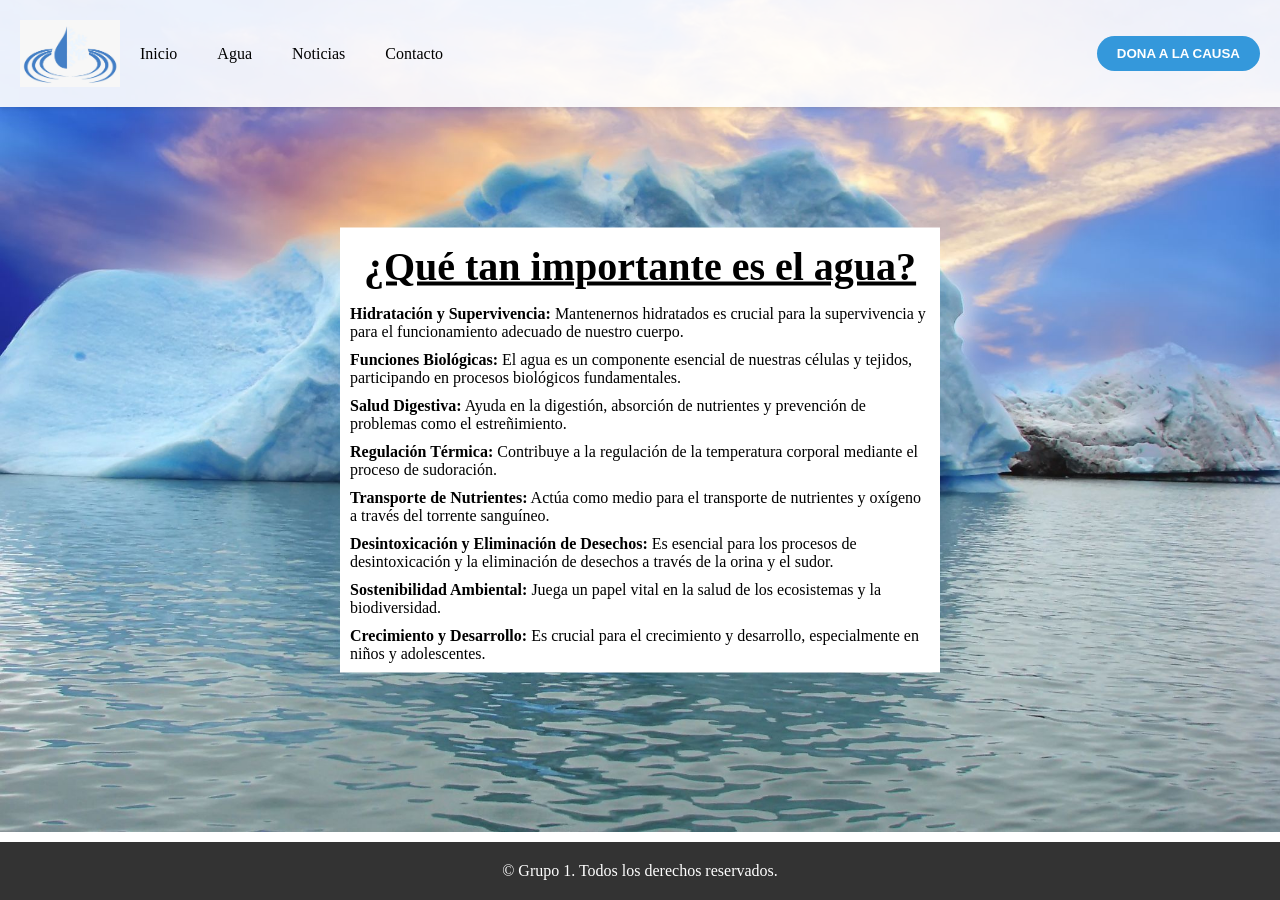
<file: agua.html>
<!DOCTYPE html>
<html lang="es">
<head>
  <meta charset="UTF-8">
  <meta name="viewport" content="width=device-width, initial-scale=1.0">
  <link rel="stylesheet" href="./styles/styles.css">
  <link rel="icon" href="./imgs/logo.proyecto.jpg">
  
  <title>Agua | AquaPure Solutions</title>
</head>
<body style="background-image: url('./imgs/skyairline_skyairline_image_921.jpeg');">

  <div class="header">
    <img src="./imgs/logo.proyecto.jpg" alt="Logo" class="logo">
    <nav>
      <a href="index.html">Inicio</a>
      <a href="agua.html">Agua</a>
      <a href="noticias.html">Noticias</a>
      <a href="contacto.html">Contacto</a>
    </nav>
    <button class="right-button" id="donateButton">DONA A LA CAUSA</button>
  </div>

  <div class="white-square">
    <h1>¿Qué tan importante es el agua?</h1>
    
    <ul>
      <li><strong>Hidratación y Supervivencia:</strong> Mantenernos hidratados es crucial para la supervivencia y para el funcionamiento adecuado de nuestro cuerpo.</li>
      <li><strong>Funciones Biológicas:</strong> El agua es un componente esencial de nuestras células y tejidos, participando en procesos biológicos fundamentales.</li>
      <li><strong>Salud Digestiva:</strong> Ayuda en la digestión, absorción de nutrientes y prevención de problemas como el estreñimiento.</li>
      <li><strong>Regulación Térmica:</strong> Contribuye a la regulación de la temperatura corporal mediante el proceso de sudoración.</li>
      <li><strong>Transporte de Nutrientes:</strong> Actúa como medio para el transporte de nutrientes y oxígeno a través del torrente sanguíneo.</li>
      <li><strong>Desintoxicación y Eliminación de Desechos:</strong> Es esencial para los procesos de desintoxicación y la eliminación de desechos a través de la orina y el sudor.</li>
      <li><strong>Sostenibilidad Ambiental:</strong> Juega un papel vital en la salud de los ecosistemas y la biodiversidad.</li>
      <li><strong>Crecimiento y Desarrollo:</strong> Es crucial para el crecimiento y desarrollo, especialmente en niños y adolescentes.</li>
    </ul>
      
  </div>

  <!-- Contenido de tu página va aquí -->

  <footer>
    <p>&copy; Grupo 1. Todos los derechos reservados.</p>
  </footer>
  <script src="./javascript/javascript.js"></script>
</body>
</html>
</file>
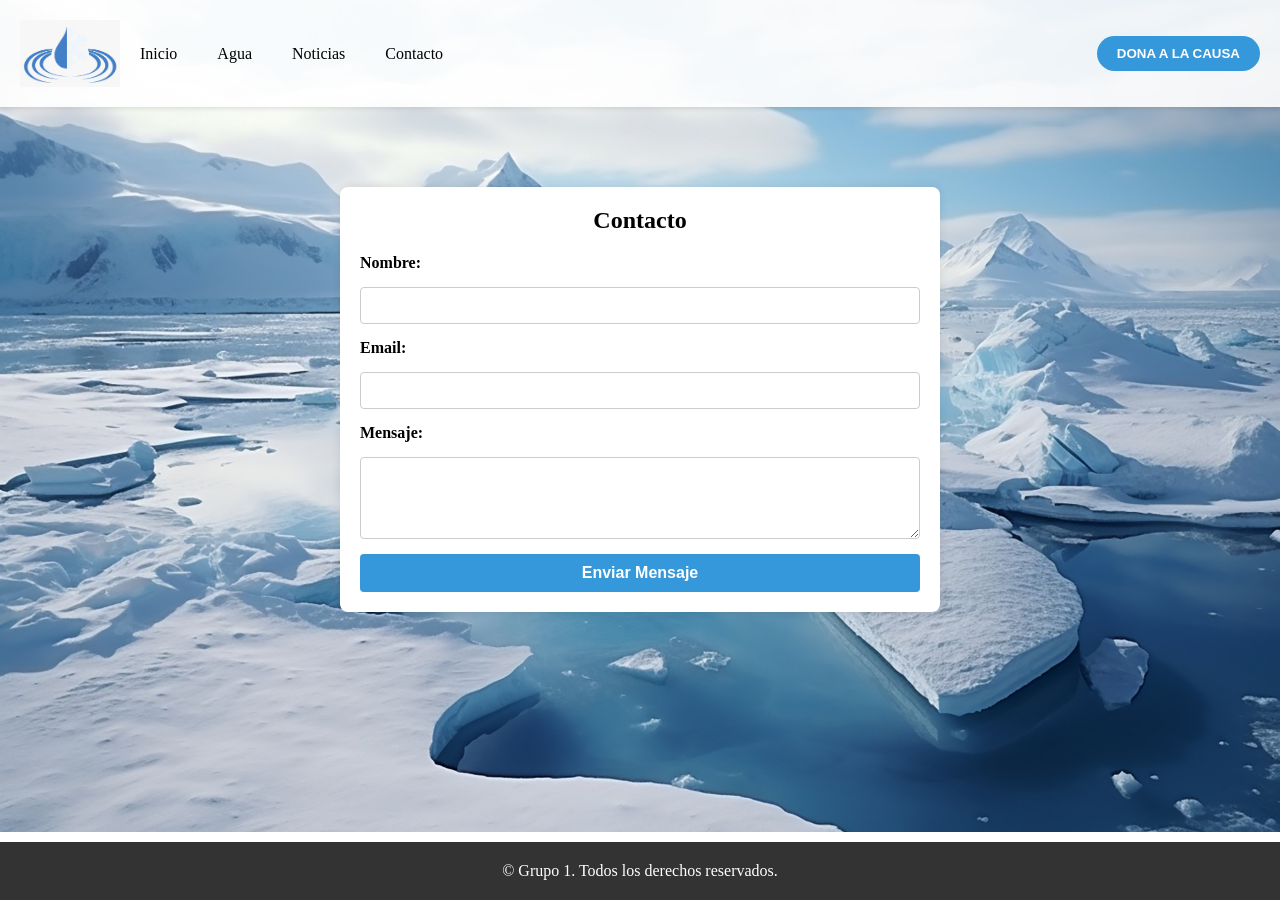
<file: contacto.html>
<!DOCTYPE html>
<html lang="es">
<head>
  <meta charset="UTF-8">
  <meta name="viewport" content="width=device-width, initial-scale=1.0">
  <link rel="stylesheet" href="./styles/styles.css">
  <link rel="icon" href="./imgs/logo.proyecto.jpg">
  <title>Contacto | AquaPure Solutions</title>
</head>
<body style="background-image: url('./imgs/paisaje-antartico-hecho-dron.jpg');">

  <div class="header">
    <img src="./imgs/logo.proyecto.jpg" alt="Logo" class="logo">
    <nav>
      <a href="index.html">Inicio</a>
      <a href="agua.html">Agua</a>
      <a href="noticias.html">Noticias</a>
      <a href="contacto.html">Contacto</a>
    </nav>
    <button class="right-button" id="donateButton">DONA A LA CAUSA</button>
  </div>

  <!-- Formulario de Contacto -->
  <div class="contact-form">
    <h2>Contacto</h2>
    <form id="contactForm" action="#" method="post">
      <label for="nombre">Nombre:</label>
      <input type="text" id="nombre" name="nombre">

      <label for="email">Email:</label>
      <input type="text" id="email" name="email">

      <label for="mensaje">Mensaje:</label>
      <textarea id="mensaje" name="mensaje" rows="4"></textarea>

      <button type="submit">Enviar Mensaje</button>
    </form>
  </div>

  <!-- Contenido de tu página va aquí -->

  <footer>
    <p>&copy; Grupo 1. Todos los derechos reservados.</p>
  </footer>
  <script src="./javascript/javascript.js"></script>
  <script src="/javascript/javascript.js">

  </script>
</body>
</html>
</file>
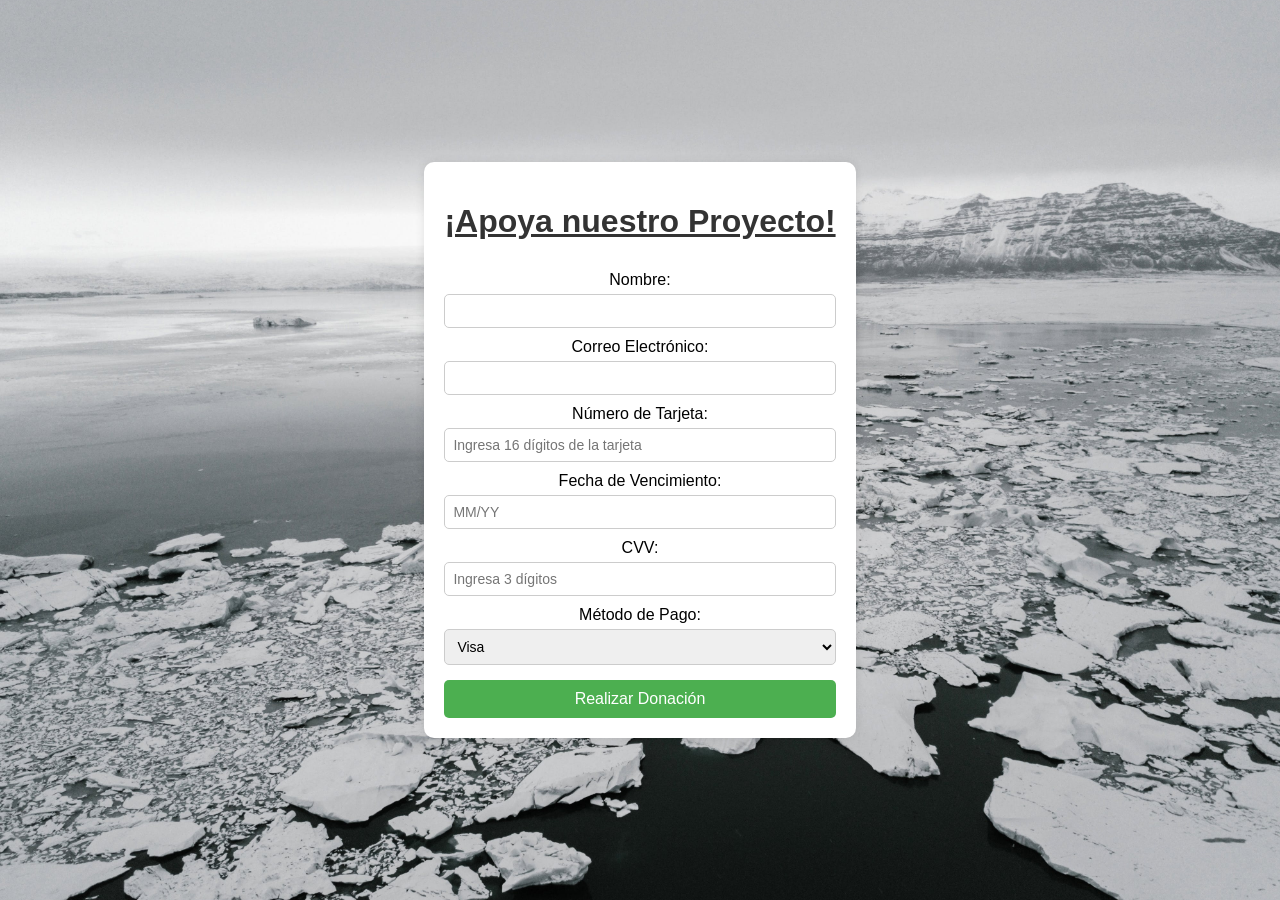
<file: donacion.html>
<!DOCTYPE html>
<html lang="en">
<head>
    <meta charset="UTF-8">
    <meta name="viewport" content="width=device-width, initial-scale=1.0">
    <link rel="icon" href="./imgs/logo.proyecto.jpg">
    <title>Formulario de Pago | AquaPure Solutions</title>
    <link rel="stylesheet" href="./styles/style-donacion.css">
</head>
<body>
    <div class="container">
        <h1>¡Apoya nuestro Proyecto!</h1>
        <form id="paymentForm">
            <label for="name">Nombre:</label>
            <input type="text" id="name" name="name">

            <label for="email">Correo Electrónico:</label>
            <input type="text" id="email" name="email">

            <label for="cardNumber">Número de Tarjeta:</label>
            <input type="text" id="cardNumber" name="cardNumber" placeholder="Ingresa 16 dígitos de la tarjeta">

            <label for="expirationDate">Fecha de Vencimiento:</label>
            <input type="text" id="expirationDate" name="expirationDate" placeholder="MM/YY">

            <label for="cvv">CVV:</label>
            <input type="text" id="cvv" name="cvv" placeholder="Ingresa 3 dígitos">

            <label for="paymentMethod">Método de Pago:</label>
            <select id="paymentMethod" name="paymentMethod">
                <option value="visa">Visa</option>
                <option value="mastercard">MasterCard</option>
                <option value="amex">American Express</option>
            </select>

            <button type="button" onclick="validateForm()">Realizar Donación</button>
        </form>
    </div>
    <script src="./javascript/javascript.js"></script>
</body>
</html>
</file>
<file: styles/styles.css>
* {
    margin: 0;
    padding: 0;
    box-sizing: border-box; /* Agregado para evitar problemas con el modelo de caja */
}

body {
    background-image: url('../imgs/icebergs-laguna-glaciares-islandia.jpg');
    width: 100%;
    min-height: 90vh;
    background-size: cover;
    background-position: center;
    background-repeat: no-repeat;
    margin: 0;
    padding: 0;
}

.header {
    background-color: rgba(255, 255, 255, 0.9);
    box-shadow: 0 2px 4px rgba(0, 0, 0, 0.1);
    display: flex;
    align-items: center;
    justify-content: space-between;
    padding: 20px;
}

.logo {
    max-width: 100px;
}

nav {
    display: flex;
    flex-wrap: wrap; /* Agregado para manejar el desbordamiento en pantallas pequeñas */
}

nav a {
    margin: 0 20px;
    text-decoration: none;
    color: #000000;
    transition: color 0.3s ease-in-out;
}

nav a:hover {
    color: green;
}

.right-button {
    margin-left: auto;
    padding: 10px 20px;
    background-color: #3498db;
    color: #ffffff;
    border: none;
    cursor: pointer;
    border-radius: 40px;
    font-weight: bold;
    transition: background-color 0.3s ease-in-out;
}

.right-button:hover {
    background-color: #2980b9;
}

.white-square {
    width: 90%; /* Cambiado de 800px a 90% para ser más responsive */
    max-width: 600px; /* Agregado para limitar el ancho máximo en pantallas grandes */
    height: auto;
    background-color: white;
    position: absolute;
    top: 50%;
    left: 50%;
    transform: translate(-50%, -50%);
}

.white-square h1 {
    font-size: 40px;
    margin: 15px;
    text-align: center; /* Alineado al centro en pantallas pequeñas */
}

.white-square p {
    margin: 15px;
    text-align: center; /* Alineado al centro en pantallas pequeñas */
}

.white-square h3 {
    margin: 15px;
    text-align: center; /* Alineado al centro en pantallas pequeñas */
}

footer {
    background-color: #333;
    color: #fff;
    padding: 20px;
    text-align: center;
    position: fixed;
    bottom: 0;
    width: 100%;
}

.contact-form {
    width: 90%; /* Cambiado de 60% a 90% para ser más responsive */
    max-width: 600px; /* Agregado para limitar el ancho máximo en pantallas grandes */
    margin: 50px auto;
    padding: 20px; /* Cambiado de 40px a 20px */
    background-color: #fff;
    border-radius: 8px;
    box-shadow: 0 0 10px rgba(0, 0, 0, 0.1);
    margin-top: 80px; /* Ajustado el margen superior */
}

.contact-form h2 {
    text-align: center;
    margin-bottom: 20px;
}

.contact-form form {
    display: grid;
    gap: 15px;
}

.contact-form label {
    display: block;
    font-weight: bold;
}

.contact-form input,
.contact-form textarea {
    width: 100%;
    padding: 10px;
    border: 1px solid #ccc;
    border-radius: 4px;
}

.contact-form button {
    background-color: #3498db;
    color: #fff;
    padding: 10px 20px;
    border: none;
    border-radius: 4px;
    cursor: pointer;
    font-weight: bold;
    font-size: 16px;
}

h1{
    text-decoration: underline;
}

ul li {
    list-style: none;
    margin: 10px;
}
</file>
<file: styles/style-donacion.css>
body {
    font-family: 'Arial', sans-serif;
    background-image: url('../imgs/hielos.jpg');
    background-size: cover; /* Ajusta el tamaño de la imagen para cubrir completamente el fondo */
    background-position: center; /* Centra la imagen en el fondo */
    margin: 0;
    display: flex;
    align-items: center;
    justify-content: center;
    height: 100vh;
}


.container {
    background-color: #fff;
    padding: 20px;
    border-radius: 10px;
    box-shadow: 0 0 10px rgba(0, 0, 0, 0.1);
    text-align: center;
}

h1 {
    color: #333;
    text-decoration: underline;
}

form {
    display: flex;
    flex-direction: column;
    max-width: 400px;
    margin: 0 auto;
}

label {
    margin-top: 10px;
}

input, select {
    margin-top: 5px;
    padding: 8px;
    font-size: 14px;
    border: 1px solid #ccc;
    border-radius: 5px;
}

button {
    background-color: #4caf50;
    color: #fff;
    padding: 10px;
    border: none;
    border-radius: 5px;
    cursor: pointer;
    font-size: 16px;
    margin-top: 15px;
}

button:hover {
    background-color: #45a049;
}

footer {
    background-color: #333;
    color: #fff;
    padding: 20px;
    text-align: center;
    bottom: 0;
    width: 100%;
  }
</file>
